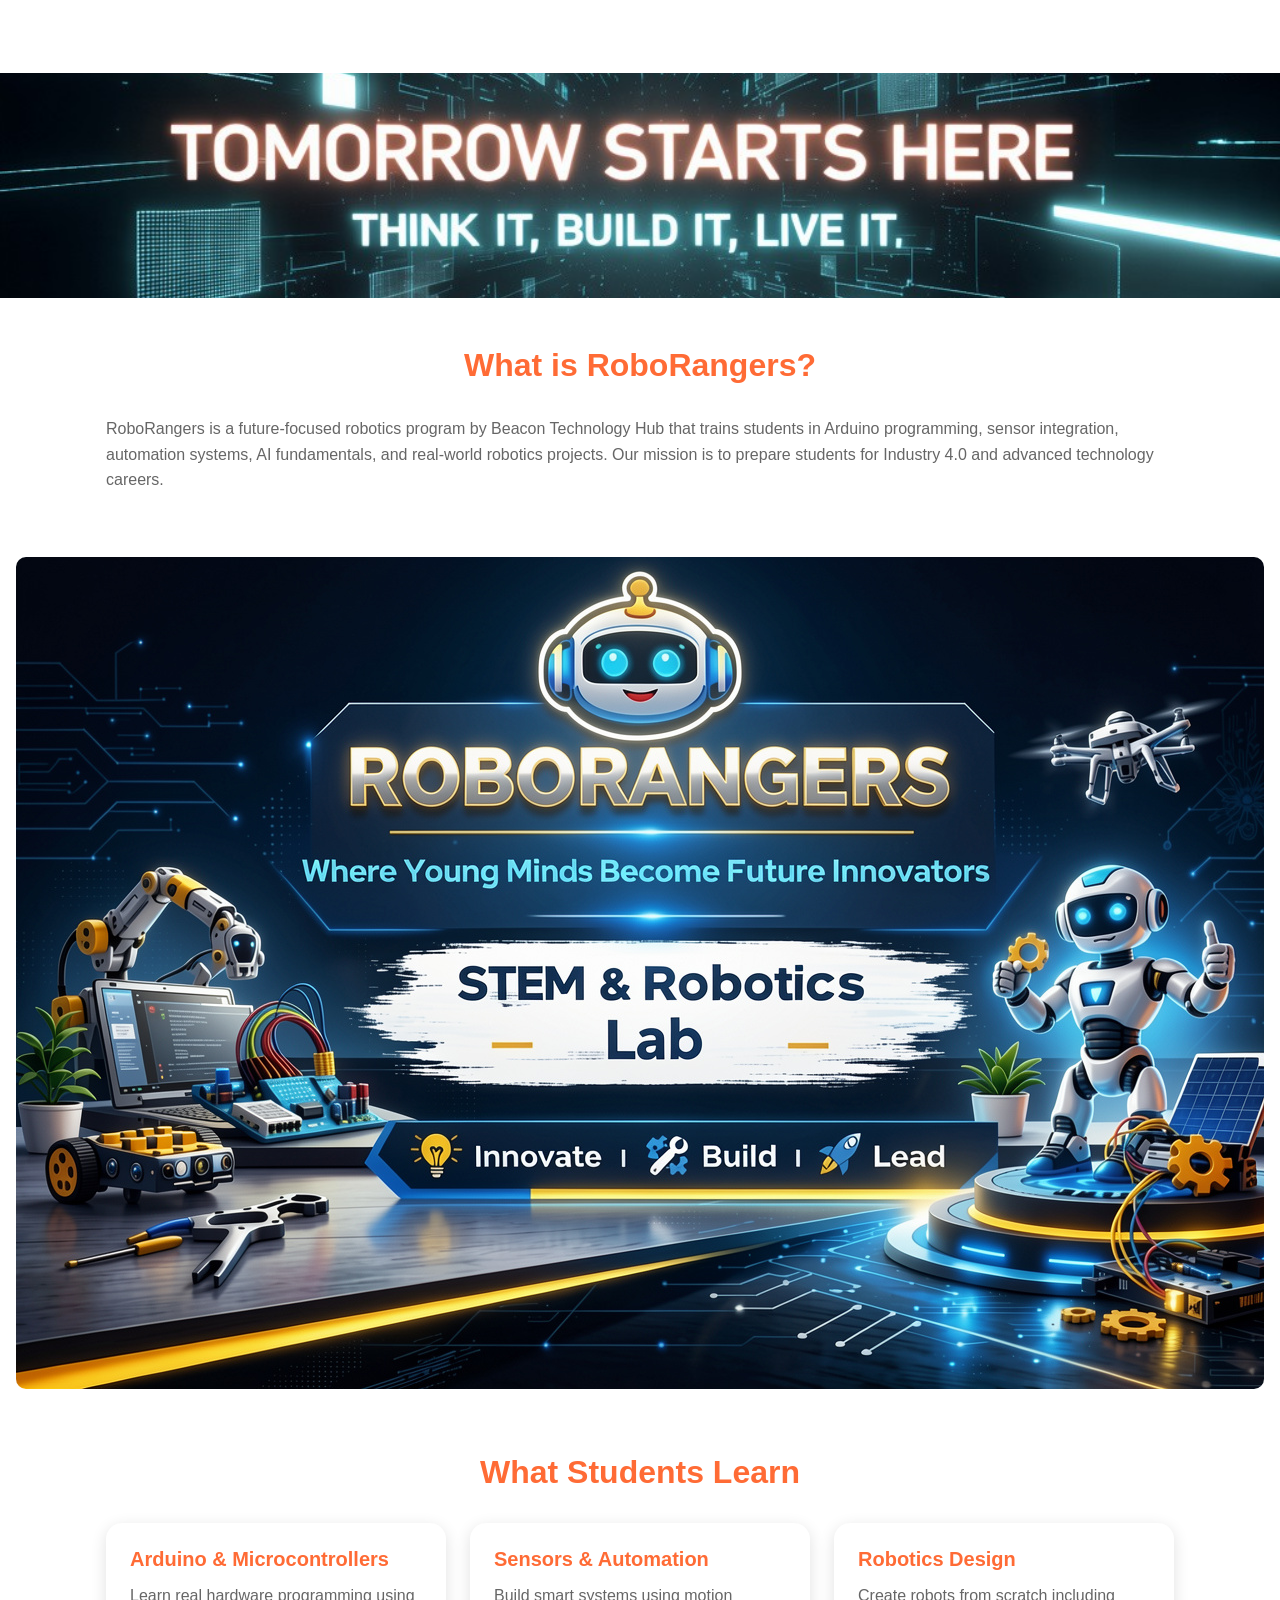
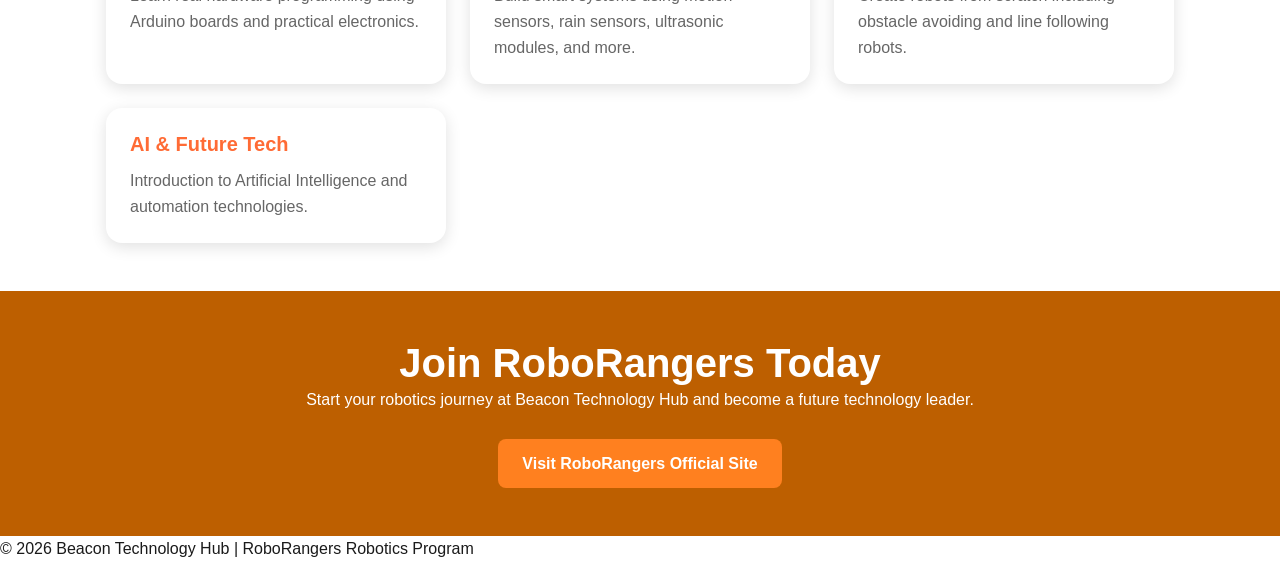
<file: roborangers.html>
<!DOCTYPE html>
<html lang="en">
<head>
    <meta charset="UTF-8">
    <title>RoboRangers | Robotics Program by Beacon Technology Hub</title>
    <meta name="description" content="RoboRangers is an advanced robotics learning program by Beacon Technology Hub. Learn Arduino, Sensors, Coding, AI & Robotics for future innovators.">
    <meta name="keywords" content="RoboRangers, Robotics in Jamshedpur, Arduino Classes, AI Learning, Beacon Technology Hub Robotics">
    <meta name="viewport" content="width=device-width, initial-scale=1.0">
    <link rel="stylesheet" href="style.css">
    <script src="script.js"></script>
    <!-- page-specific styles have been moved to style.css for global responsiveness -->
</head>

<body>

<header class="rr-header">
    <!-- <h1>RoboRangers</h1> -->
    <!-- <p>RoboRangers is the official Robotics & AI learning initiative by Beacon Technology Hub, designed to build future innovators through hands-on technology education.</p> -->
</header>

<section class="rr-section">
    <h2>What is RoboRangers?</h2>
    <p>
        RoboRangers is a future-focused robotics program by Beacon Technology Hub that trains students in Arduino programming, sensor integration, automation systems, AI fundamentals, and real-world robotics projects. 
        Our mission is to prepare students for Industry 4.0 and advanced technology careers.
    </p>
</section>
<img src="assets/images/RR.jpeg" alt="RR_image" class="rr-image">

<section class="rr-section">
    <h2>What Students Learn</h2>
    <div class="rr-content-box">
        <div class="rr-card">
            <h3>Arduino & Microcontrollers</h3>
            <p>Learn real hardware programming using Arduino boards and practical electronics.</p>
        </div>
        <div class="rr-card">
            <h3>Sensors & Automation</h3>
            <p>Build smart systems using motion sensors, rain sensors, ultrasonic modules, and more.</p>
        </div>
        <div class="rr-card">
            <h3>Robotics Design</h3>
            <p>Create robots from scratch including obstacle avoiding and line following robots.</p>
        </div>
        <div class="rr-card">
            <h3>AI & Future Tech</h3>
            <p>Introduction to Artificial Intelligence and automation technologies.</p>
        </div>
    </div>
</section>

<section class="rr-cta">
    <h2>Join RoboRangers Today</h2>
    <p style="color: white;">Start your robotics journey at Beacon Technology Hub and become a future technology leader.</p>
    <br>
    <a href="https://roborangers.beacontechnologyhub.in">Visit RoboRangers Official Site</a>
</section>

<footer>
    © 2026 Beacon Technology Hub | RoboRangers Robotics Program
</footer>

</body>
</html>
</file>
<file: style.css>
/* ========================================
   BEACON TECH HUB - GLOBAL STYLES
   Modern, Responsive, Roborange Theme
   ======================================== */

/* ROOT VARIABLES */
:root {
    --primary-orange: #FF6B35;
    --secondary-orange: #FF8C42;
    --accent-orange: #FFA552;
    --light-orange: #FFB74D;
    --dark-bg: #0F0F0F;
    --light-bg: #FFFFFF;
    --text-dark: #1a1a1a;
    --text-light: #666666;
    --border-color: #e0e0e0;
    --shadow-sm: 0 2px 8px rgba(0, 0, 0, 0.1);
    --shadow-md: 0 4px 16px rgba(0, 0, 0, 0.12);
    --shadow-lg: 0 8px 24px rgba(0, 0, 0, 0.15);
    --transition: all 0.3s ease;
    --radius-sm: 0.5rem;
    --radius-md: 1rem;
    --radius-lg: 1.5rem;
    --radius-2xl: 2rem;
    --fade-distance: 30px; /* used by responsive keyframes */
    --hero-content-top: 70%; /* adjustable per breakpoint */
}

/* RESET & BASE STYLES */
* {
    margin: 0;
    padding: 0;
    box-sizing: border-box;
    max-width:100%;
}

html, body {
    width: 100%;
    overflow-x: hidden;
}

html {
    scroll-behavior: smooth;
}

body {
    font-family: -apple-system, BlinkMacSystemFont, 'Segoe UI', Roboto, Oxygen, Ubuntu, Cantarell, sans-serif;
    color: var(--text-dark);
    background-color: var(--light-bg);
    line-height: 1.6;
}


body.menu-open {
    overflow: hidden;
}

/* TYPOGRAPHY */
h1, h2, h3, h4, h5, h6 {
    font-weight: 700;
    line-height: 1.2;
}

h1 { font-size: clamp(1.5rem, 4.5vw, 3rem); }
h2 { font-size: clamp(1.25rem, 3.5vw, 2.5rem); }
h3 { font-size: clamp(1rem, 2.2vw, 1.5rem); }
h4 { font-size: 1.25rem; }
p { color: var(--text-light); font-size: 1rem; }

a {
    color: var(--primary-orange);
    text-decoration: none;
    transition: var(--transition);
}

a:hover {
    color: var(--secondary-orange);
}

/* CONTAINER */
.container {
    max-width: 1200px;
    margin: 0 auto;
    padding: 0 clamp(0.75rem, 2vw, 2rem);
}

/* Make images scale responsibly */
img {
    max-width: 100%;
    height: auto;
    display: block;
}

/* BUTTONS */
.btn {
    display: inline-block;
    padding: 0.875rem 2rem;
    border-radius: var(--radius-lg);
    font-weight: 600;
    font-size: 1rem;
    border: none;
    cursor: pointer;
    transition: var(--transition);
    text-align: center;
}

.btn-primary {
    background: linear-gradient(135deg, var(--primary-orange), var(--secondary-orange));
    color: white;
    box-shadow: var(--shadow-md);
}

.btn-primary:hover {
    transform: translateY(-2px);
    box-shadow: 0 8px 20px rgb(116, 34, 34);
    color: #fff;
}

/* CTA button premium hover/scale */
.cta-btn {
    transition: transform 0.2s ease, box-shadow 0.2s ease;
}
.cta-btn:hover,
.cta-btn:focus {
    transform: scale(1.05);
    box-shadow: var(--shadow-lg);
}

.btn-secondary {
    background: transparent;
    color: var(--primary-orange);
    border: 2px solid var(--primary-orange);
}

.btn-secondary:hover {
    background: var(--primary-orange);
    color: white;
    transform: translateY(-2px);
}

/* ========================================
   NAVBAR / HEADER (refactored)
   ======================================== */

:root {
    --navbar-height: 68px; /* consistent across devices */
}

/* prevent content from jumping under the fixed header */
body {
    padding-top: var(--navbar-height);
}

.navbar {
    position: fixed;
    inset: 0 0 auto 0;
    height:var(--navbar-height);
    width: 100%;
    background: rgba(255, 255, 255, 0.9);
    backdrop-filter: blur(8px);
    box-shadow: 0 2px 8px rgba(0,0,0,0.08);
    z-index: 1000;
    transition: background 0.3s ease, box-shadow 0.3s ease;
    display: flex;
    align-items: center;
}

.navbar.scrolled {
    background: rgba(255,255,255,0.95);
    box-shadow: 0 4px 16px rgba(0,0,0,0.12);
}

.nav-container {
    max-width: 1430px; /* expanded to reduce potential overlap */
    width: 100%;
    margin: 0 auto;
    display: flex;
    align-items: center;
    justify-content: space-between;
    padding: 0 clamp(1rem, 4vw, 3rem);
    gap: clamp(1rem, 4vw, 2rem);
    min-height: var(--navbar-height);
    position: relative; /* container reference for any absolute children */
}

.nav-logo {
    font-size: clamp(1.25rem, 2.5vw, 1.75rem);
    font-weight: 700;
    color: var(--text-dark);
    display: flex;
    align-items: center;
    gap: 0.5rem;
    white-space: nowrap;
    flex-shrink: 0; /* prevent logo from shrinking under pressure */
    margin-right: clamp(0.5rem, 2vw, 1rem);
}

.logo-icon {
    width: 40px;
    height: 40px;
    background-image: url("assets/images/final_logo.png");
    background-size: contain;
    background-repeat: no-repeat;
}

.nav-menu {
    display: flex;
    list-style: none;
    gap: clamp(1rem, 2vw, 2.5rem);
    align-items: center;
    margin: 0;
    padding: 0 0.5rem; /* small horizontal padding to keep first/last items visible */
    flex: 1 1 auto; /* grow/shrink; let container space evenly */
    min-width: 0; /* allow shrinking to avoid overflow */
    justify-content: center;
    overflow-x: auto; /* scroll if too tight */
    -webkit-overflow-scrolling: touch;
}

/* hide scrollbar on WebKit */
.nav-menu::-webkit-scrollbar { display: none; }
/* hide scrollbar on Firefox */
.nav-menu { scrollbar-width: none; }

.nav-link {
    color: var(--text-dark);
    font-weight: 500;
    position: relative;
    transition: color 0.2s ease;
    white-space: nowrap;
    font-size: clamp(0.9rem, 1.8vw, 1rem);
    flex-shrink: 0; /* do not compress text content */
}

.nav-link:hover,
.nav-link:focus {
    color: var(--primary-orange);
}

.nav-link::after {
    content: '';
    position: absolute;
    bottom: -4px;
    left: 0;
    width: 0;
    height: 2px;
    background: var(--primary-orange);
    transition: width 0.3s ease;
}

.nav-link.active::after {
    width: 100%;
}

/* CTA button helpers */
.nav-cta-desktop { display: inline-block; flex-shrink: 0; }
.nav-cta-mobile { display: none; }

/* hamburger */
.hamburger {
    display: none;
    flex-direction: column;
    justify-content: space-between;
    width: 24px;
    height: 20px;
    background: transparent;
    border: none;
    cursor: pointer;
    padding: 0;
}

.hamburger span {
    display: block;
    height: 2px;
    background: var(--text-dark);
    border-radius: 1px;
    transition: transform 0.3s ease, opacity 0.3s ease;
}

.hamburger.active span:nth-child(1) {
    transform: rotate(45deg) translate(4px, 4px);
}

.hamburger.active span:nth-child(2) {
    opacity: 0;
}

.hamburger.active span:nth-child(3) {
    transform: rotate(-45deg) translate(4px, -4px);
}

/* MOBILE MENU (slide-in from right) */
@media (max-width: 767px) {
    .nav-menu {
        position: fixed;
        top: 0;
        right: 0;
        height: 100vh;
        width: 260px;
        background: rgba(255,255,255,0.97);
        backdrop-filter: blur(8px);
        flex-direction: column;
        align-items: flex-start;
        padding: 4rem 1.5rem 1.5rem;
        gap: 1.75rem;
        transform: translateX(100%);
        transition: transform 0.3s ease;
        z-index: 1001;
    }
    .nav-menu.active {
        transform: translateX(0);
    }
    .nav-cta-mobile { display: block; width: 100%; }
    .nav-cta-desktop { display: none; }
    .hamburger { display: flex; }
}

/* TABLET ADJUSTMENTS */
@media (min-width: 768px) and (max-width: 1023px) {
    .nav-menu {
        gap: clamp(0.75rem, 1.8vw, 1.5rem);
    }
    .nav-link { font-size: clamp(0.85rem, 1.6vw, 0.95rem); }
}

/* desktop & tablet: keep nav-menu flexible and centered via flexbox */
.nav-menu {
    flex: 1 1 auto; /* allow shrinking but remain centered */
    min-width: 0; /* enable proper shrinking without overflow */
    justify-content: center;
}

@media (min-width: 768px) {
    .nav-menu { gap: clamp(1rem, 2vw, 2.5rem); }
}

@media (min-width: 1024px) {
    .nav-menu { gap: clamp(1.5rem, 2vw, 3rem); }
}



.nav-link:hover::after {
    width: 100%;
}

.cta-btn {
    background: linear-gradient(135deg, var(--primary-orange), var(--secondary-orange));
    color: white;
    padding: 0.5rem clamp(1rem, 2vw, 1.5rem);
    border-radius: var(--radius-lg);
    font-weight: 600;
    box-shadow: var(--shadow-md);
    transition: var(--transition);
    display: inline-flex;
    align-items: center;
    justify-content: center;
    line-height: 1;
    white-space: nowrap;
    margin-left: 0; /* spacing handled by nav-cta-desktop */
    height: auto;
    width: auto;
}

/* separate spacing for desktop CTA to avoid affecting mobile menu */
.nav-cta-desktop .cta-btn {
    margin-left: clamp(1rem, 2vw, 2rem);
}

.cta-btn:hover {
    transform: translateY(-2px);
    box-shadow: 0 8px 20px rgba(255, 107, 53, 0.3);
}

/* HAMBURGER MENU */
.hamburger {
    display: none;
    flex-direction: column;
    cursor: pointer;
    gap: 6px;
}

.hamburger span {
    width: 25px;
    height: 3px;
    background: var(--text-dark);
    border-radius: 2px;
    transition: var(--transition);
}

.hamburger.active span:nth-child(1) {
    transform: rotate(45deg) translate(8px, 8px);
}

.hamburger.active span:nth-child(2) {
    opacity: 0;
}

.hamburger.active span:nth-child(3) {
    transform: rotate(-45deg) translate(7px, -7px);
}

/* ========================================
   HERO SECTION
   ======================================== */


.hero-slider {
    position: relative;
    /* responsive hero height: min 360px, prefer viewport, cap at 900px */
    height: clamp(360px, 60vh, 900px);
    width: 100%;
    overflow: hidden;
    background: #000;
    display: flex;
    align-items: center;
    justify-content: center;
}

/* Slides */
.slides {
    height: 100%;
    width: 100%;
    position: absolute;
}

.slide {
    position: absolute;
    inset: 0;
    background-size: cover;
    background-position: center;
    background-repeat: no-repeat;
    opacity: 0;
    transform: scale(1);
    transition: opacity 1.2s ease, transform 1.2s ease;
}

.slide:nth-child(1) {
    background-image: url("assets/images/slide1.png")
}

.slide:nth-child(2) {
    background-image: url("assets/images/slide2.png")
}

.slide:nth-child(3) {
    background-image: url("assets/images/slide3.png")
}

.slide.active {
    opacity: 1;
    transform: scale(1);
}

/* Gradient Overlay */
.slider-overlay {
    position: absolute;
    inset: 0;
    background: linear-gradient(
        to top,
        rgba(0, 0, 0, 0.45),
        rgba(10, 77, 140, 0.20),
        rgba(0, 230, 118, 0.08)
    );
    z-index: 1;
}


/* Content at Bottom */
.hero-content {
    position: absolute;
    top: var(--hero-content-top);
    left: 50%;
    transform: translate(-50%, -50%);
    z-index: 2;
    text-align: center;
    max-width: 1000px;
    padding: 0 clamp(0.5rem, 2vw, 20px);
    width: 100%;
}

/* Text */
.hero-title {
    font-size: clamp(1.6rem, 4.8vw, 4.2rem);
    font-weight: 800;
    line-height: 1.2;
    background: linear-gradient(90deg, #1e88e5, #00e676, #ff9800);
    -webkit-background-clip: text;
    -webkit-text-fill-color: transparent;
    background-clip: text;
    letter-spacing: -0.5px;
    margin-bottom: 20px;
}

.hero-subtitle {
    margin-top: 1.25rem;
    font-size: clamp(0.9rem, 2.2vw, 1.25rem);
    color: #f0f0f0;
    font-weight: 300;
    letter-spacing: 0.5px;
    line-height: 1.6;
    max-width: 700px;
    margin-left: auto;
    margin-right: auto;
}

/* Buttons */
.hero-buttons {
    margin-top: 1%;
    margin-bottom: 1%;
    display: flex;
    gap: 10px;
    justify-content: center;
    flex-wrap: wrap;
}

.btn {
    padding: clamp(8px, 1.8vw, 12px) clamp(14px, 3.2vw, 26px);
    border-radius: 30px;
    font-weight: 600;
    text-decoration: none;
    transition: all 0.3s ease;
}

.btn-primary {
    background: linear-gradient(90deg, #1e88e5, #00e676);
    color: #fff;
}

.btn-secondary {
    border: 2px solid #ff9800;
    color: #ff9800;
}

.btn:hover {
    transform: translateY(-3px);
    box-shadow: 0 10px 25px rgba(0, 230, 118, 0.4);
}

/* Slider Dots */
.slider-dots {
    position: absolute;
    bottom: 40px;
    left: 50%;
    transform: translateX(-50%);
    display: flex;
    gap: 12px;
    z-index: 3;
}

.dot {
    width: 10px;
    height: 10px;
    background: #aaa;
    border-radius: 50%;
    cursor: pointer;
}

.dot.active {
    background: linear-gradient(90deg, #00e676, #ff9800);
}

.hero-slider {
    position: relative;
    height: 75vh;
    width: 100%;
    overflow: hidden;
    background: #000;
}

.slides {
    position: absolute;
    inset: 0;
    width: 100%;
    height: 100%;
}

.slide {
    position: absolute;
    inset: 0;
    background-size: cover;
    background-position: center;
    background-repeat: no-repeat;
    opacity: 0;
    transform: scale(1.05);
    transition: opacity 1.2s ease, transform 1.2s ease;
}
.slide.active {
    opacity: 1;
    transform: scale(1);
}


/* ========================================
   STATS / COUNTERS SECTION
   ======================================== */

.stats {
    padding: 5rem 2rem;
    background: linear-gradient(135deg, #f5f5f5 0%, #fafafa 100%);
}

.stats-container {
    max-width: 1200px;
    margin: 0 auto;
    display: grid;
    grid-template-columns: repeat(auto-fit, minmax(250px, 1fr));
    gap: 2rem;
}

.stat-card {
    background: white;
    padding: 2rem;
    border-radius: var(--radius-2xl);
    box-shadow: var(--shadow-md);
    text-align: center;
    transition: var(--transition);
}

.stat-card:hover {
    transform: translateY(-10px);
    box-shadow: var(--shadow-lg);
}

.stat-number {
    font-size: 3rem;
    font-weight: 800;
    background: linear-gradient(135deg, var(--primary-orange), var(--secondary-orange));
    -webkit-background-clip: text;
    -webkit-text-fill-color: transparent;
    background-clip: text;
    margin-bottom: 0.5rem;
}

.stat-label {
    color: var(--text-light);
    font-weight: 600;
    text-transform: uppercase;
    letter-spacing: 1px;
    font-size: 0.9rem;
}

/* ========================================
   MISSION & VISION SECTION
   ======================================== */

.mission-vision {
    padding: 5rem 2rem;
    background: white;
}

.section-title {
    text-align: center;
    margin-bottom: 3rem;
    font-size: 2.5rem;
    color: var(--text-dark);
}

.section-title::after {
    content: '';
    display: block;
    width: 100px;
    height: 4px;
    background: linear-gradient(135deg, var(--primary-orange), var(--secondary-orange));
    margin: 1rem auto 0;
    border-radius: 2px;
}

.mission-grid {
    display: grid;
    grid-template-columns: repeat(auto-fit, minmax(350px, 1fr));
    gap: 3rem;
}

.mission-card {
    background: linear-gradient(135deg, #fff9f0, #fff5e6);
    padding: 3rem;
    border-radius: var(--radius-2xl);
    border: 2px solid rgba(255, 107, 53, 0.1);
    transition: var(--transition);
}

.mission-card:hover {
    border-color: var(--primary-orange);
    box-shadow: var(--shadow-lg);
    transform: translateY(-5px);
}

.mission-icon {
    font-size: 3rem;
    margin-bottom: 1rem;
}

.mission-card h3 {
    color: var(--text-dark);
    margin-bottom: 1.5rem;
    font-size: 1.8rem;
}

.mission-list {
    list-style: none;
}

.mission-list li {
    padding: 0.75rem 0;
    padding-left: 1.5rem;
    position: relative;
    color: var(--text-light);
}

.mission-list li::before {
    content: '→';
    position: absolute;
    left: 0;
    color: var(--primary-orange);
    font-weight: bold;
}

/* ========================================
   COURSES SECTION
   ======================================== */

.courses {
    padding: 1rem 1rem;
    background: #fafafa;
}

/* FILTER BUTTONS */
.filter-buttons {
    display: flex;
    justify-content: center;
    flex-wrap: wrap;
    gap: 1rem;
    margin-bottom: 3rem;
    max-width: 1000px;
    margin-left: auto;
    margin-right: auto;
}

.filter-btn {
    padding: 0.75rem 1.5rem;
    border: 2px solid var(--border-color);
    background: white;
    border-radius: var(--radius-lg);
    cursor: pointer;
    font-weight: 600;
    transition: var(--transition);
    color: var(--text-dark);
}

.filter-btn:hover {
    border-color: var(--primary-orange);
    color: var(--primary-orange);
}

.filter-btn.active {
    background: linear-gradient(135deg, var(--primary-orange), var(--secondary-orange));
    color: white;
    border-color: transparent;
}

/* COURSES GRID */
.courses-grid {
    display: grid;
    grid-template-columns: repeat(auto-fill, minmax(220px, 1fr));
    gap: 2rem;
    max-width: 1200px;
    margin: 0 auto;
}

.course-card {
    background: white;
    border-radius: var(--radius-2xl);
    padding: clamp(1rem, 2.5vw, 2rem);
    box-shadow: var(--shadow-md);
    transition: var(--transition);
    position: relative;
    overflow: hidden;
    opacity: 1;
}

.course-card::before {
    content: '';
    position: absolute;
    top: 0;
    left: 0;
    right: 0;
    height: 4px;
    background: linear-gradient(135deg, var(--primary-orange), var(--secondary-orange));
    transition: var(--transition);
    z-index: 2;
}

.course-card::after {
    content: '';
    position: absolute;
    inset: 0;
    background-size: cover;
    background-position: center;
    background-repeat: no-repeat;
    opacity: 0; /* default: no background image shown */
    z-index: 0;
    pointer-events: none;
    border-radius: var(--radius-2xl);
}

/* Utility: add background to a specific card by giving it `has-bg` and setting --bg-image */
.course-card.has-bg::after {
    background-image: var(--bg-image);
    opacity: 0.12; /* adjust visibility as needed */
}

/* Ensure all course card content appears above background */
.course-card > * {
    position: relative;
    z-index: 1;
}

.course-card:hover {
    transform: translateY(-8px);
    box-shadow: var(--shadow-lg);
}

.course-card.hide {
    display: none;
    opacity: 0;
}

.course-badge {
    display: inline-block;
    background: rgba(255, 107, 53, 0.1);
    color: var(--primary-orange);
    padding: 0.35rem 0.75rem;
    border-radius: var(--radius-sm);
    font-size: 0.75rem;
    font-weight: 700;
    text-transform: uppercase;
    margin-bottom: 1rem;
}

.course-logo {
    width: 100%;
    height: 150px;
    display: flex;
    align-items: center;
    justify-content: center;
    margin-bottom: 1.5rem;
    background: linear-gradient(135deg, rgba(255, 107, 53, 0.05), rgba(255, 140, 66, 0.05));
    border-radius: var(--radius-lg);
}

.course-logo img {
    max-width: 100%;
    max-height: 100%;
    object-fit: contain;
}

.course-card h3 {
    color: var(--text-dark);
    margin-bottom: 0.5rem;
    font-size: clamp(1rem, 1.8vw, 1.4rem);
    display: flex;
    align-items: center;
    gap: 0.5rem;
}

.course-title-icon {
    width: 24px;
    height: 24px;
    object-fit: contain;
}

.course-card p {
    color: var(--text-light);
    margin-bottom: 1rem;
    font-size: clamp(0.85rem, 1.8vw, 0.95rem);
}

.course-link {
    color: var(--primary-orange);
    font-weight: 600;
    position: relative;
    transition: var(--transition);
}

.course-link::after {
    content: '';
    position: absolute;
    bottom: -3px;
    left: 0;
    width: 0;
    height: 2px;
    background: var(--primary-orange);
    transition: var(--transition);
}

.course-link:hover::after {
    width: 100%;
}

/* ========================================
   OUR TEAM SECTION
   ======================================== */

.team {
    padding: 5rem 2rem;
    background: white;
}

.team-grid {
    display: grid;
    /* default behavior: responsive grid with at least 280px per card */
    grid-template-columns: repeat(auto-fit, minmax(280px, 1fr));
    gap: 2.5rem;
    max-width: 1200px;
    margin: 0 auto;
}

/* force exactly three columns on larger screens */
@media (min-width: 1024px) {
    .team-grid {
        grid-template-columns: repeat(3, 1fr);
    }
}

.team-card {
    background: white;
    border-radius: var(--radius-2xl);
    overflow: hidden;
    box-shadow: var(--shadow-md);
    transition: var(--transition);
    border: 2px solid transparent;
}

.team-card:hover {
    transform: translateY(-8px);
    box-shadow: var(--shadow-lg);
    border-color: var(--primary-orange);
}

.team-image {
    width: 100%;
    height: 250px;
    display: flex;
    align-items: center;
    justify-content: center;
    font-size: 5rem;
    background: linear-gradient(135deg, var(--primary-orange), var(--secondary-orange));
    position: relative;
    overflow: hidden;
}

.team-image img {
    width: 100%;
    height: 100%;
    object-fit: cover;
    transition: transform 0.3s cubic-bezier(0.34, 1.56, 0.64, 1), filter 0.3s ease;
}

.team-card:hover .team-image img {
    transform: scale(1.08);
    filter: brightness(1.05);
}

.team-card h3 {
    padding: 1.5rem 1.5rem 0.5rem;
    color: var(--text-dark);
}

.team-designation {
    padding: 0 1.5rem;
    color: var(--primary-orange);
    font-weight: 600;
    font-size: 0.95rem;
}

.team-contact {
    padding: 1.5rem;
    display: flex;
    align-items: center;
    justify-content: space-between;
    border-top: 1px solid var(--border-color);
}

.social-icon {
    display: inline-block;
    width: 35px;
    height: 35px;
    border-radius: 50%;
    background: linear-gradient(135deg, var(--primary-orange), var(--secondary-orange));
    color: white;
    text-align: center;
    line-height: 35px;
    font-weight: 700;
    transition: var(--transition);
    font-size: 0.85rem;
}

.social-icon:hover {
    transform: scale(1.1);
    box-shadow: 0 4px 12px rgba(255, 107, 53, 0.3);
}

.phone {
    color: var(--text-light);
    font-size: 0.9rem;
    font-weight: 500;
}

/* ========================================
   PROJECTS SECTION
   ======================================== */

.projects {
    padding: 5rem 2rem;
    background: linear-gradient(135deg, #f5f5f5 0%, #fafafa 100%);
}

.projects-grid {
    display: grid;
    grid-template-columns: repeat(auto-fit, minmax(280px, 1fr));
    gap: 2rem;
    max-width: 1200px;
    margin: 0 auto;
}

.project-card {
    background: white;
    padding: 2.5rem;
    border-radius: var(--radius-2xl);
    box-shadow: var(--shadow-md);
    text-align: center;
    transition: var(--transition);
    border-top: 4px solid transparent;
}

.project-card:hover {
    transform: translateY(-8px);
    box-shadow: var(--shadow-lg);
    border-top-color: var(--primary-orange);
}

.project-icon {
    font-size: 3rem;
    margin-bottom: 1rem;
}

.project-card h3 {
    color: var(--text-dark);
    margin-bottom: 1rem;
}

.project-card p {
    color: var(--text-light);
    font-size: 0.95rem;
}

/* ========================================
   CONTACT SECTION
   ======================================== */

.contact {
    padding: 5rem 2rem;
    background: white;
}

.contact-wrapper {
    display: grid;
    grid-template-columns: 1fr 1fr;
    gap: 3rem;
    max-width: 1200px;
    margin: 0 auto;
}

.contact-form {
    background: linear-gradient(135deg, #fff9f0, #fff5e6);
    padding: 2.5rem;
    border-radius: var(--radius-2xl);
    border: 2px solid rgba(255, 107, 53, 0.1);
}

.form-group {
    margin-bottom: 1.5rem;
}

.form-group label {
    display: block;
    margin-bottom: 0.5rem;
    color: var(--text-dark);
    font-weight: 600;
}

.form-group input,
.form-group textarea {
    width: 100%;
    padding: 0.875rem;
    border: 2px solid var(--border-color);
    border-radius: var(--radius-md);
    font-family: inherit;
    font-size: 1rem;
    transition: var(--transition);
    color: var(--text-dark);
}

.form-group input:focus,
.form-group textarea:focus {
    outline: none;
    border-color: var(--primary-orange);
    box-shadow: 0 0 0 3px rgba(255, 107, 53, 0.1);
}

/* Inline form messages (success / error) */
.form-message {
    margin-top: 1rem;
    padding: 0.85rem 1rem;
    border-radius: 0.75rem;
    font-weight: 600;
    font-size: 0.95rem;
    display: none;
}
.form-message.is-visible { display: block; }
.form-message.success {
    background: linear-gradient(90deg, rgba(0,230,118,0.12), rgba(30,136,229,0.06));
    color: #117a3a;
    border: 1px solid rgba(0,230,118,0.12);
}
.form-message.error {
    background: rgba(255, 107, 53, 0.06);
    color: #7a2b1a;
    border: 1px solid rgba(255, 107, 53, 0.12);
}
.form-message small { display:block; opacity:0.9; font-weight:500; }

/* Loading indicator inside button */
.btn.loading { position: relative; pointer-events: none; opacity: 0.9; }
.btn.loading::after {
    content: '';
    position: absolute;
    right: 12px;
    top: 50%;
    transform: translateY(-50%);
    width: 14px;
    height: 14px;
    border: 2px solid rgba(255,255,255,0.6);
    border-top-color: white;
    border-radius: 50%;
    animation: spin 0.8s linear infinite;
}
@keyframes spin { to { transform: rotate(360deg); } }

.contact-info {
    display: flex;
    flex-direction: column;
    justify-content: space-around;
}

.contact-item {
    padding: 2rem;
    background: linear-gradient(135deg, #fff9f0, #fff5e6);
    border-radius: var(--radius-2xl);
    border: 2px solid rgba(255, 107, 53, 0.1);
}

.contact-item h4 {
    color: var(--text-dark);
    margin-bottom: 0.75rem;
}

.contact-item p {
    color: var(--text-light);
}

.contact-item a {
    color: var(--primary-orange);
    font-weight: 600;
}

/* ========================================
   FOOTER
   ======================================== */

/* ========================================
   OUR LOCATION SECTION
   ======================================== */
.location-section {
    padding: 4rem 2rem;
    background: #fafafa;
}

.location-card {
    display: grid;
    grid-template-columns: 1fr 1fr;
    gap: 2rem;
    align-items: stretch;
    background: white;
    padding: 1.25rem;
    border-radius: var(--radius-2xl);
    box-shadow: var(--shadow-md);
    max-width: 1200px;
    margin: 0 auto 2rem;
    overflow: hidden;
}

.location-content {
    padding: 1rem 1rem;
    display: flex;
    flex-direction: column;
    justify-content: center;
}

.location-subtitle {
    color: var(--text-light);
    margin-top: 0.5rem;
    margin-bottom: 0.75rem;
    font-weight: 500;
}

.location-address {
    display: flex;
    gap: 0.75rem;
    align-items: flex-start;
    color: var(--text-dark);
    font-weight: 600;
    margin-top: 1rem;
}

.location-address address {
    font-style: normal;
    line-height: 1.5;
    color: var(--text-dark);
}

.location-icon {
    color: var(--primary-orange);
    font-size: 1.6rem;
    margin-top: 4px;
}

.map-wrapper iframe {
    width: 100%;
    height: 400px;
    border: 0;
    border-radius: var(--radius-md);
    box-shadow: var(--shadow-sm);
    display: block;
}

/* highlighted NIMCET course banner */
.nimcet-highlight {
    /* bright glowing yellow/orange gradient with pulse animation */
    background: radial-gradient(circle at top left, #ffea00, #ff8f00);
    color: var(--text-dark);
    position: relative;
    padding: 1.5rem 1rem;          /* smaller box */
    border-radius: var(--radius-md);
    border: 2px solid #ffea00;
    box-shadow: 0 0 20px #ffea00, 0 0 40px #ff8f00;
    overflow: hidden;
    animation: nimcet-glow 2.5s infinite alternate, fadeInUp 0.8s ease-out forwards;
    margin: 0 auto 1.5rem;         /* center with small bottom margin */
    max-width: 800px;              /* limit width for a compact box */
}

/* decorative glow shape behind the section */
.nimcet-highlight::before {
    content: '';
    position: absolute;
    top: -15px;
    left: -15px;
    width: calc(100% + 30px);
    height: calc(100% + 30px);
    background: rgba(255,234,0,0.15);
    border-radius: var(--radius-lg);
    z-index: -1;
    animation: nimcet-glow 2.5s infinite alternate;
}
.nimcet-highlight .nimcet-badge {
    position: absolute;
    top: 0.75rem;
    right: 0.75rem;
    background: #ff4757;
    color: #fff;
    font-size: 0.75rem;
    font-weight: 700;
    padding: 0.25rem 0.5rem;
    border-radius: 4px;
    text-transform: uppercase;
    box-shadow: 0 0 8px rgba(255,71,87,0.6);
}
.nimcet-content h1 {
    font-size: clamp(1.5rem, 5vw, 2.5rem);
    margin-bottom: 0.5rem;
    color: #ff1010;                /* orangish text highlight */
    text-shadow: 0 0 4px #ff8f00, 0 0 8px #ffea00;
}
.nimcet-content h2 {
    font-size: clamp(1.2rem, 4vw, 2rem);
    margin-bottom: 1rem;
    font-weight: 400;
    opacity: 0.9;
}
.nimcet-features {
    list-style: disc inside;
    margin: 0 0 1rem;
    padding: 0;
}
.nimcet-features li {
    margin-bottom: 0.5rem;
}
.nimcet-note {
    font-weight: 600;
    padding: 0.5rem;
    background: rgba(202, 18, 18, 0.2);
    border-radius: 4px;
    display: inline-block;
    color: red;
}

@media (max-width: 768px) {
    .nimcet-highlight {
        padding: 1.5rem 0.75rem;
    }
    .nimcet-content h1 {
        font-size: 1.6rem;
    }
    .nimcet-content h2 {
        font-size: 1.25rem;
    }
}

/* keyframes for glowing / scaling effect on NIMCET highlight */
@keyframes nimcet-glow {
    0% {
        box-shadow: 0 0 10px #ffea00, 0 0 20px #ff8f00;
        transform: scale(1);
    }
    100% {
        box-shadow: 0 0 20px #ffea00, 0 0 40px #ff8f00;
        transform: scale(1.02);
    }
}

@media (max-width: 768px) {
    /* slower glow animation on small screens */
    .nimcet-highlight { animation-duration: 3.5s, 0.8s; }

    /* responsive variable overrides */
    :root {
        --fade-distance: 16px;
        --hero-content-top: 62%;
    }
    .location-card {
        grid-template-columns: 1fr;
        padding: 1rem;
    }
    .map-wrapper iframe {
        height: 300px;
    }
    .location-subtitle {
        font-size: 0.98rem;
    }
}



    .footer-content {
        padding: 0 1rem;
    }
    .social-links {
    display: flex;
    gap: 14px;
    margin-top: 12px;
    }

    .social-link {
        width: 42px;
        height: 42px;
        border-radius: 50%;
        display: flex;
        align-items: center;
        justify-content: center;
        background: rgba(255, 152, 0, 0.15);
        color: #ff9800;
        font-size: 18px;
        transition: all 0.3s ease;
        text-decoration: none;
    }

    .social-link:hover {
    background: linear-gradient(135deg, #ff9800 30%, #00e676 100%);
    color: #ffffff !important;
    transform: translateY(-4px);
    box-shadow: 0 10px 25px rgba(255, 152, 0, 0.4);
    }

    .social-link:hover i {
        color: #ffffff !important;
    }


    .social-link:hover i {
        transform: scale(1.15);
    }
    .footer {
        background: var(--dark-bg);
        color: white;
        padding: 3rem 2rem 1rem;
    }

    .footer-content {
        display: grid;
        grid-template-columns: repeat(auto-fit, minmax(250px, 1fr));
        gap: 3rem;
        max-width: 1200px;
        margin: 0 auto 2rem;
        /* justify-content: center; */
        justify-items: center;
    }

    .footer-section h4 {
        margin-bottom: 1rem;
        color: var(--light-orange);
    }

    .footer-section ul {
        list-style: none;
    }

    .footer-section li {
        margin-bottom: 0.75rem;
    }

    .footer-section a {
        color: #bbb;
        transition: var(--transition);
    }

    .footer-section a:hover {
        color: var(--primary-orange);
    }

    .social-links {
        display: flex;
        gap: 1rem;
        flex-wrap: wrap;
    }

    .social-link {
        display: inline-block;
        width: 40px;
        height: 40px;
        border-radius: 50%;
        background: rgba(255, 107, 53, 0.2);
        color: var(--light-orange);
        text-align: center;
        line-height: 40px;
        transition: var(--transition);
        font-size: 0.85rem;
        font-weight: 600;
    }

    .social-link:hover {
        background: linear-gradient(135deg, var(--primary-orange), var(--secondary-orange));
        color: white;
        transform: scale(1.1);
    } 

     .footer-bottom {
        text-align: center;
        padding-top: 2rem;
        border-top: 1px solid rgba(255, 255, 255, 0.1);
        color: #999;
    }

    /* ========================================
    ANIMATIONS
    ======================================== */
    
    @keyframes fadeInUp {
        from {
            opacity: 0;
            transform: translateY(var(--fade-distance, 30px));
        }
        to {
            opacity: 1;
            transform: translateY(0);
        }
    }
    @keyframes slideInLeft {
        from {
            opacity: 0;
            transform: translateX(calc(var(--fade-distance, 30px) * -1));
        }
        to {
            opacity: 1;
            transform: translateX(0);
        }
    }

    @keyframes countUp {
        from {
            transform: scale(0.8);
        }
        to {
            transform: scale(1);
        }
    }

/* ========================================
   MOBILE-FIRST RESPONSIVE STYLES
   ======================================== */

/* base mobile adjustments */
:root {
    --fade-distance: 3rem; /* used by keyframes */
    --hero-content-top: 55%;
}


/* base hero tweaks */
.hero-slider {
    height: clamp(220px, 36vh, 420px);
}
.hero-content {
    top: var(--hero-content-top);
    padding: 0 0.75rem;
}
.hero-title {
    font-size: clamp(1.25rem, 5vw, 2rem);
    margin-bottom: 8px;
}
.hero-subtitle {
    font-size: clamp(0.8rem, 2.4vw, 1rem);
    max-width: 95%;
}
.slider-dots { bottom: 18px; gap: 8px; }

/* grid/spacing defaults for mobile */
.stats-container { grid-template-columns: repeat(auto-fit, minmax(150px, 1fr)); gap: 1rem; }
.stat-card { padding: 1.5rem; }
.stat-number { font-size: 2rem; }
.mission-grid { gap: 1.5rem; }
.mission-card { padding: 1.5rem; }
.courses-grid { grid-template-columns: repeat(auto-fill, minmax(200px, 1fr)); gap: 1.5rem; }
.filter-buttons { gap: 0.75rem; }
.filter-btn { padding: 0.5rem 1rem; font-size: 0.85rem; }
.team-grid { grid-template-columns: repeat(auto-fit, minmax(200px, 1fr)); gap: 1.5rem; }
.team-image { height: 200px; font-size: 3.5rem; }
.projects-grid { grid-template-columns: repeat(auto-fit, minmax(200px, 1fr)); }
.contact-wrapper { grid-template-columns: 1fr; gap: 2rem; }
.contact-form,
.contact-item { padding: 1.5rem; }
.mission-icon { font-size: 2.5rem; }
.footer-content { grid-template-columns: 1fr; gap: 2rem; }
.footer-section { text-align: center; }

/* larger-screen adjustments */
@media (min-width: 481px) {
    /* tablet-up - gently increase spacings and grid widths */
    :root {
        --fade-distance: 4rem;
        --hero-content-top: 60%;
    }
    .stats-container { grid-template-columns: repeat(auto-fit, minmax(180px, 1fr)); gap: 1.5rem; }
    .mission-grid { gap: 2rem; }
    .courses-grid { grid-template-columns: repeat(auto-fill, minmax(220px, 1fr)); }
    .team-grid { grid-template-columns: repeat(auto-fit, minmax(240px, 1fr)); }
    .projects-grid { grid-template-columns: repeat(auto-fit, minmax(240px, 1fr)); }
    /* location section adjustments previously under max-width:768 */
    .location-card {
        grid-template-columns: 1fr;
        padding: 1rem;
    }
    .map-wrapper iframe { height: 300px; }
    .location-subtitle { font-size: 0.98rem; }
}

@media (min-width: 769px) {
    /* laptop/desktop */
    :root {
        --fade-distance: 5rem;
        --hero-content-top: 70%;
    }
    .cta-btn { display: inline-block; }

    .hero-slider { height: clamp(360px, 60vh, 900px); }
    .hero-content { padding: 0 clamp(0.5rem, 2vw, 20px); }

    .btn,
    .cta-btn,
    .btn-primary,
    .btn-secondary { padding: clamp(0.75rem,1.8vw,1.2rem) clamp(1.4rem,3.2vw,2.6rem); }
    .stat-card,
    .mission-card,
    .project-card,
    .course-card,
    .team-card { padding: clamp(1rem,2vw,1.5rem); border-radius: var(--radius-md); }
    .course-badge { padding: 0.35rem 0.75rem; border-radius: var(--radius-sm); font-size: 0.75rem; }
    .contact-wrapper { grid-template-columns: 1fr 1fr; gap: 3rem; }
    .footer { padding: 1.25rem 1rem; }
    .footer-content { gap: 1rem; max-width: 100%; }
    .footer-section h4 { font-size: 1rem; margin-bottom: 0.5rem; }
    .footer-bottom p { font-size: 0.85rem; }
}

@media (min-width: 1025px) {
    /* extra-large desktops */
    .container { max-width: 1400px; }
    .nav-container { padding: 0 3rem; }
    .stats, .mission-vision, .courses, .team, .projects, .contact { padding: 6rem 2rem; }
}

/* ========================================
   RoboRangers page overrides
   ======================================== */
.rr-header {
    background: url('assets/images/header_image.jpeg') center/cover no-repeat;
    color: #fff;
    margin-top: 0.3rem;
    height: 25vh;
    min-height: 220px;
    display: flex;
    align-items: center;
    justify-content: center;
}
.rr-section {
    padding: 3rem 1rem;
    max-width: 1100px;
    margin: 0 auto;
}
.rr-section h2 {
    text-align: center;
    color: var(--primary-orange);
    margin-bottom: 2rem;
    font-size: clamp(1.5rem,4vw,2rem);
}
.rr-content-box {
    display: grid;
    grid-template-columns: repeat(auto-fit,minmax(250px,1fr));
    gap: 1.5rem;
}
.rr-card {
    background: white;
    padding: 1.5rem;
    border-radius: var(--radius-md);
    box-shadow: var(--shadow-md);
    transition: var(--transition);
}
.rr-card:hover { transform: translateY(-5px); }
.rr-card h3 { color: var(--primary-orange); font-size: 1.25rem; margin-bottom: 0.75rem; }
.rr-cta {
    background-color: #bd5f00;
    color: white;
    text-align: center;
    padding: 3rem 1rem;
}
.rr-cta a {
    background: #ff801f;
    color: #fff;
    padding: 0.75rem 1.5rem;
    text-decoration: none;
    font-weight: bold;
    border-radius: 0.5rem;
    display: inline-block;
}
.rr-image {
    display: block;
    max-width: 100%;
    height: auto;
    margin: 1rem auto;
    border-radius: 10px;
}




.text-center { text-align: center; }
.text-dark { color: var(--text-dark); }
.text-light { color: var(--text-light); }
.text-orange { color: var(--primary-orange); }
.mt-1 { margin-top: 0.5rem; }
.mt-2 { margin-top: 1rem; }
.mt-3 { margin-top: 1.5rem; }
.mb-1 { margin-bottom: 0.5rem; }
.mb-2 { margin-bottom: 1rem; }
.mb-3 { margin-bottom: 1.5rem; }
/* SUCCESS POPUP */
.success-popup{
    position: fixed;
    inset: 0;
    background: rgba(0,0,0,0.55);
    display: none;
    align-items: center;
    justify-content: center;
    z-index: 9999;
}

.success-content{
    background: white;
    width: 320px;
    padding: 30px;
    border-radius: 20px;
    text-align: center;
    animation: popupFade 0.3s ease;
}

.success-content .check{
    width: 60px;
    height: 60px;
    margin: 0 auto 15px;
    border-radius: 50%;
    background: linear-gradient(135deg,#00e676,#1e88e5);
    color: white;
    font-size: 30px;
    font-weight: bold;
    display: flex;
    align-items: center;
    justify-content: center;
}

/* ========================================
   IMAGE & MEDIA PROTECTION
   Lightweight client-side deterrents; use classes
   on specific elements. These do not replace proper
   server-side access controls or DRM. For images,
   consider using background-image + watermark.
   ======================================== */

.image-protect img,
img.protected-image {
    -webkit-user-drag: none;
    user-drag: none;
    -webkit-user-select: none;
    -ms-user-select: none;
    user-select: none;
    -webkit-touch-callout: none; /* iOS Safari long-press */
}

.protected-video {
    pointer-events: none; /* discourage right-click */
}

/* reusable utility classes */
.no-select {
    -webkit-user-select: none;
    -moz-user-select: none;
    -ms-user-select: none;
    user-select: none;
}

/* watermarks - place inside a relative parent */
.watermark {
    position: absolute;
    top: 50%;
    left: 50%;
    transform: translate(-50%, -50%);
    opacity: 0.25;
    pointer-events: none;
    font-size: clamp(2rem, 5vw, 4rem);
    color: rgba(255,255,255,0.6);
    white-space: nowrap;
    z-index: 10;
}

/* server-side notes (comments only):
   - add X-Frame-Options header
   - use strong CSP headers
   - host videos via streaming/CDN with signed URLs
   - enable hotlink protection in server configuration
*/

/* Optional helper class if you want to style a protective overlay later */
.image-protect--overlay::after {
    content: '';
    position: absolute;
    inset: 0;
    background: transparent;
    z-index: 2;
    pointer-events: auto;
}


/* FORCE hamburger visible on small screens */
@media (max-width: 768px) {

    .hamburger{
        display:flex !important;
    }

    .nav-cta-desktop{
        display:none !important;
    }

}
</file>
